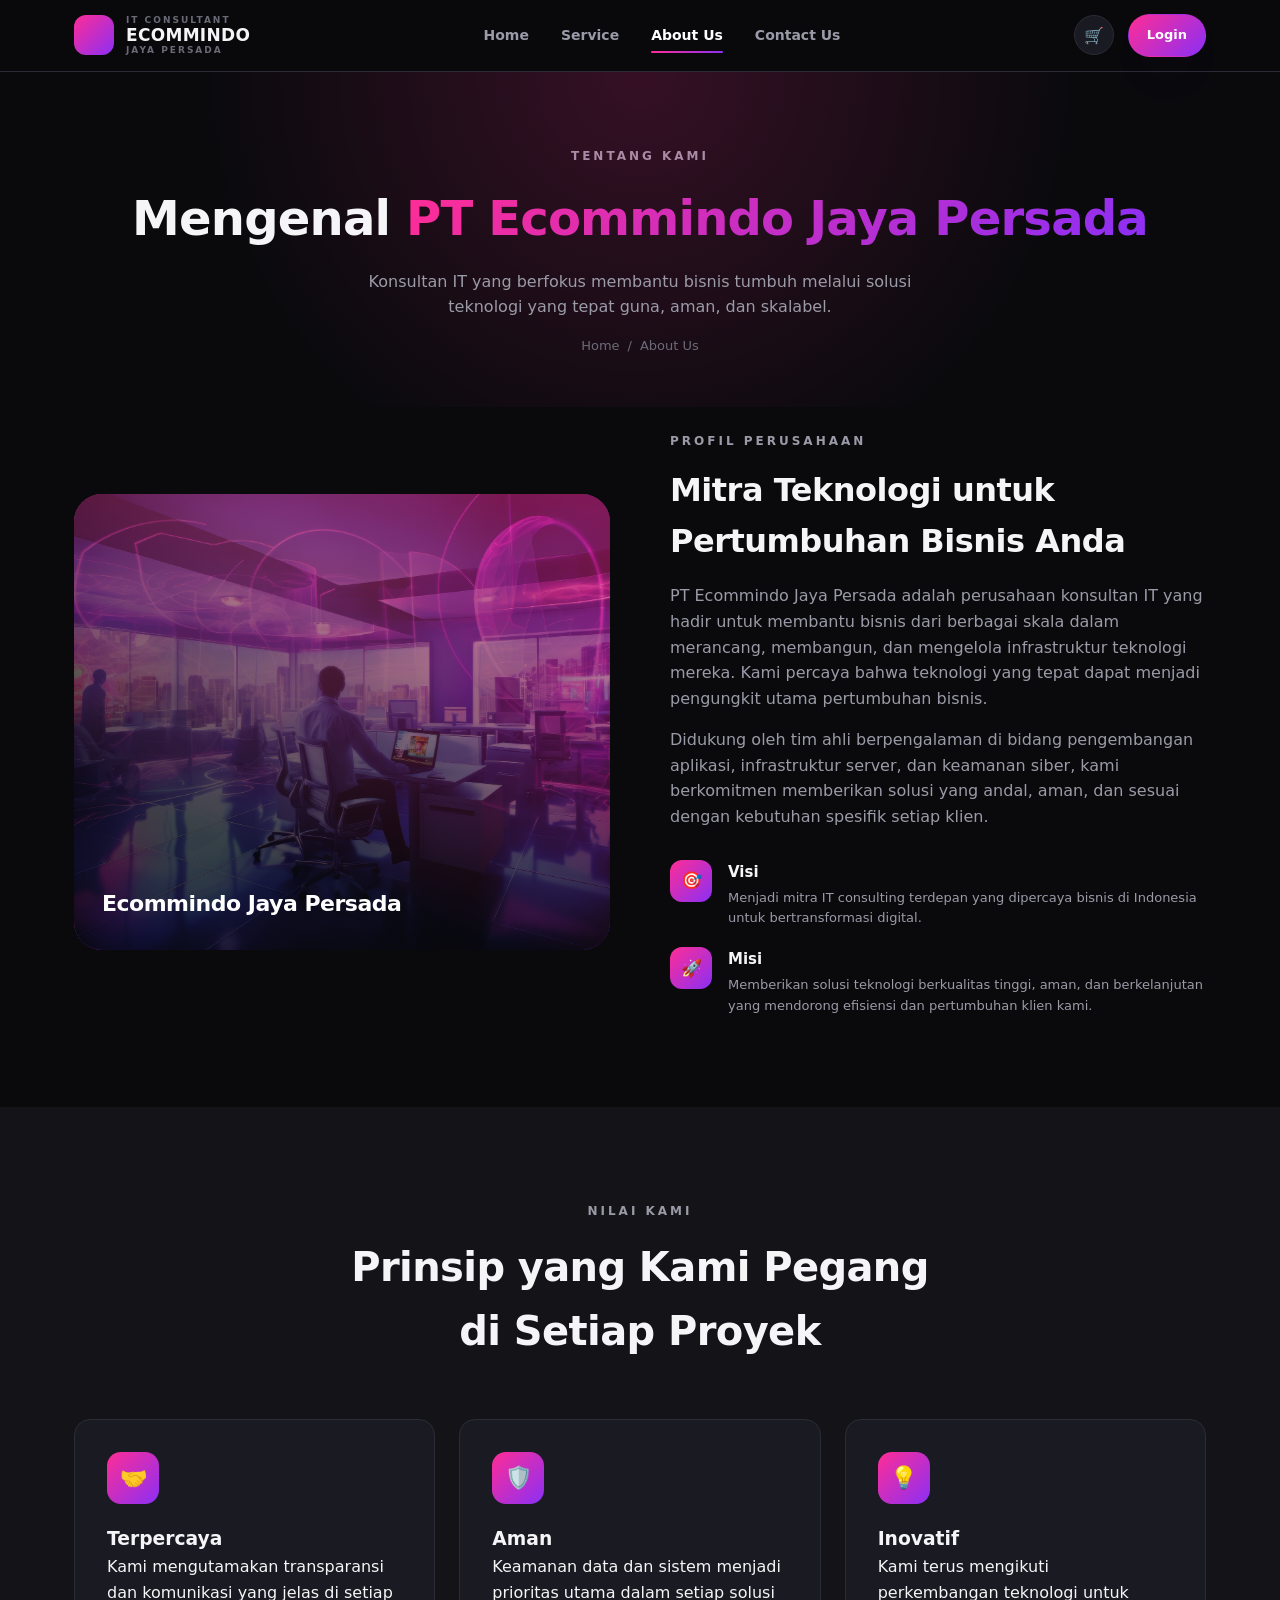
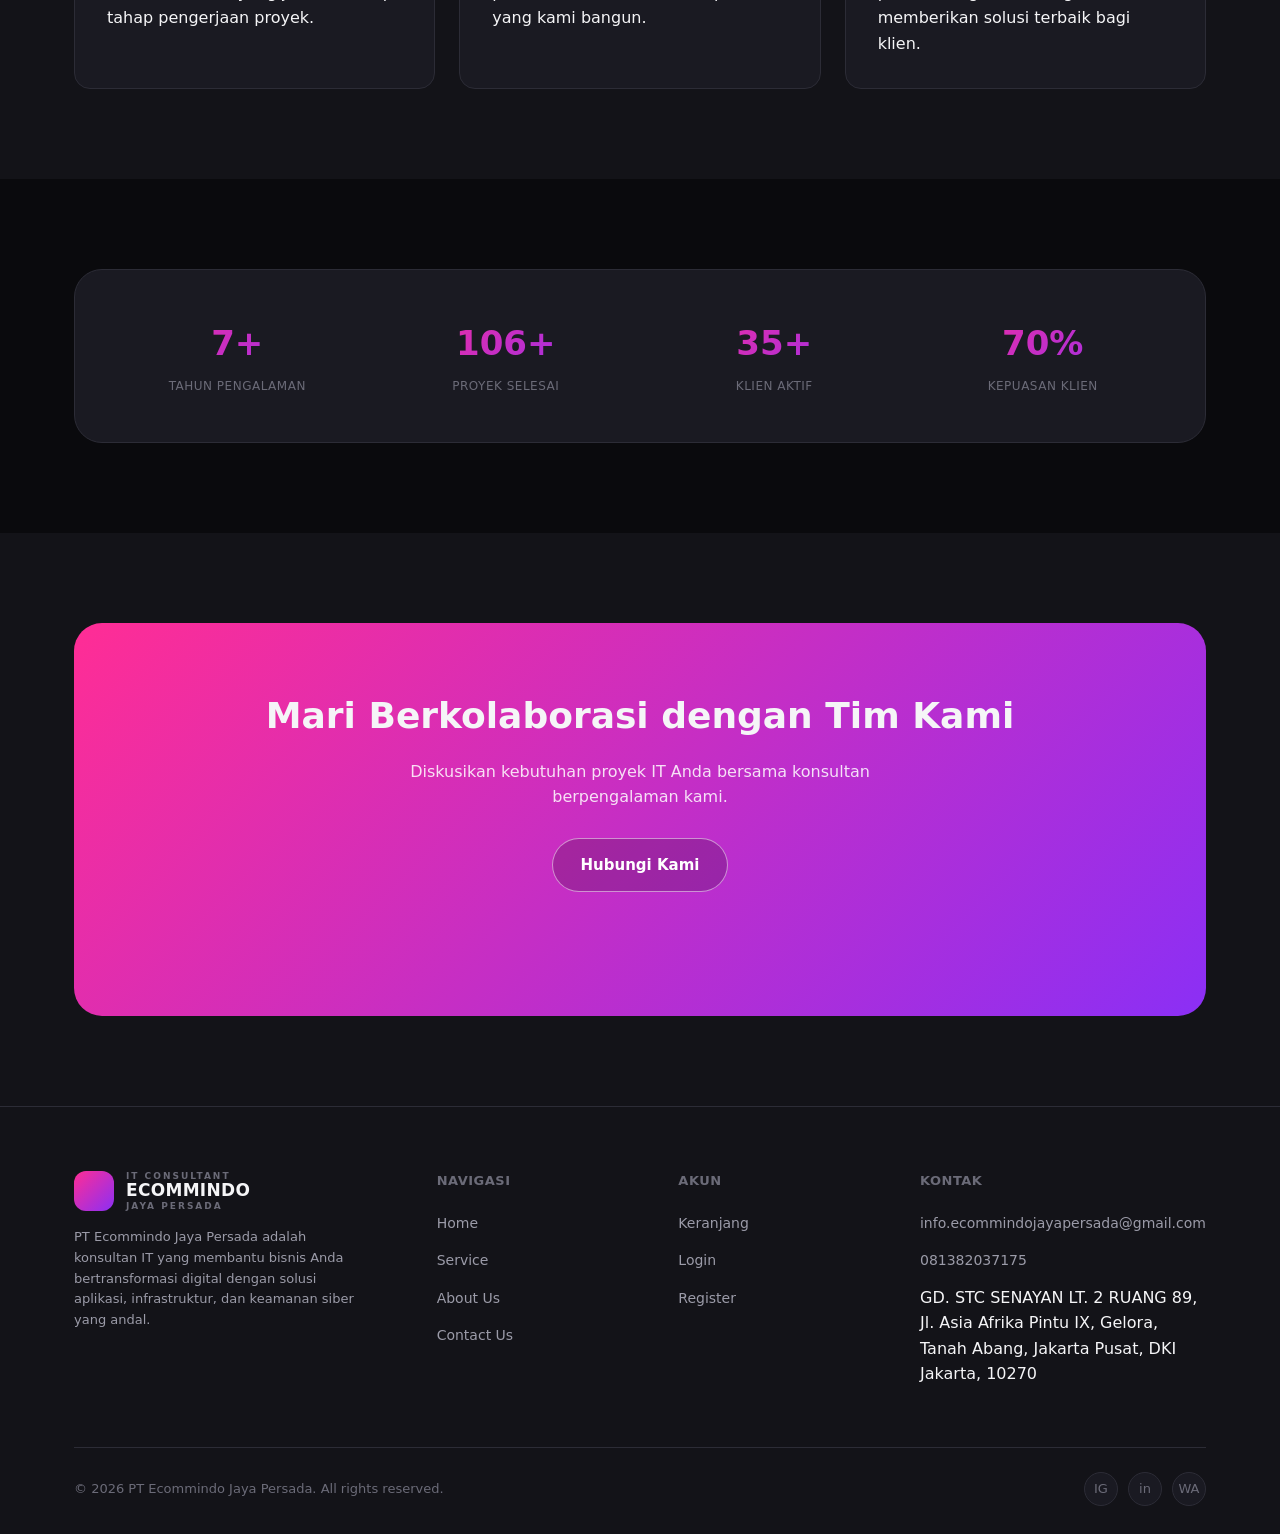
<file: about.html>
<!DOCTYPE html>
<html lang="id">

<head>
  <meta charset="UTF-8" />
  <meta name="viewport" content="width=device-width, initial-scale=1.0" />
  <title>Tentang Kami | Ecommindo Jaya Persada</title>
  <link rel="stylesheet" href="css/style.css" />
</head>

<body data-page="about">

  <header class="navbar">
    <div class="container">
      <a href="index.html" class="brand">
        <div class="brand-mark"></div>
        <div class="brand-text">
          <span class="brand-eyebrow">IT Consultant</span>
          <span class="brand-name">ECOMMINDO</span>
          <span class="brand-sub">Jaya Persada</span>
        </div>
      </a>
      <nav class="nav-links">
        <a href="index.html" data-page="home">Home</a>
        <a href="service.html" data-page="service">Service</a>
        <a href="about.html" data-page="about">About Us</a>
        <a href="contact.html" data-page="contact">Contact Us</a>
      </nav>
      <div class="nav-actions">
        <a href="cart.html" class="icon-btn" aria-label="Cart">
          🛒
          <span class="cart-badge" data-cart-count>0</span>
        </a>
        <span data-auth-slot></span>
        <button class="nav-toggle" aria-label="Menu">☰</button>
      </div>
    </div>
  </header>

  <main>
    <section class="page-header">
      <div class="container">
        <span class="eyebrow">Tentang Kami</span>
        <h1>Mengenal <span class="gradient-text">PT Ecommindo Jaya Persada</span></h1>
        <p>Konsultan IT yang berfokus membantu bisnis tumbuh melalui solusi teknologi yang tepat guna, aman, dan
          skalabel.</p>
        <div class="breadcrumb"><a href="index.html">Home</a><span>/</span><span>About Us</span></div>
      </div>
    </section>

    <section style="padding-top:20px;">
      <div class="container">
        <div class="about-grid">
          <div class="about-visual reveal">
            <img src="images/about-office.jpg" alt="Tim PT Ecommindo Jaya Persada" class="about-visual-img" />
            <span class="mark">Ecommindo Jaya Persada</span>
          </div>
          <div class="reveal">
            <span class="eyebrow">Profil Perusahaan</span>
            <h2 style="font-size:32px;font-weight:800;letter-spacing:-0.5px;margin-bottom:16px;">Mitra Teknologi untuk
              Pertumbuhan Bisnis Anda</h2>
            <p style="color:var(--text-muted);margin-bottom:16px;">PT Ecommindo Jaya Persada adalah perusahaan konsultan
              IT yang hadir untuk membantu bisnis dari berbagai skala dalam merancang, membangun, dan mengelola
              infrastruktur teknologi mereka. Kami percaya bahwa teknologi yang tepat dapat menjadi pengungkit utama
              pertumbuhan bisnis.</p>
            <p style="color:var(--text-muted);">Didukung oleh tim ahli berpengalaman di bidang pengembangan aplikasi,
              infrastruktur server, dan keamanan siber, kami berkomitmen memberikan solusi yang andal, aman, dan sesuai
              dengan kebutuhan spesifik setiap klien.</p>

            <div class="value-list">
              <div class="value-item">
                <div class="icon-badge">🎯</div>
                <div>
                  <h4>Visi</h4>
                  <p>Menjadi mitra IT consulting terdepan yang dipercaya bisnis di Indonesia untuk bertransformasi
                    digital.</p>
                </div>
              </div>
              <div class="value-item">
                <div class="icon-badge">🚀</div>
                <div>
                  <h4>Misi</h4>
                  <p>Memberikan solusi teknologi berkualitas tinggi, aman, dan berkelanjutan yang mendorong efisiensi
                    dan pertumbuhan klien kami.</p>
                </div>
              </div>
            </div>
          </div>
        </div>
      </div>
    </section>

    <section class="section-alt">
      <div class="container">
        <div class="section-head reveal">
          <span class="eyebrow">Nilai Kami</span>
          <h2>Prinsip yang Kami Pegang di Setiap Proyek</h2>
        </div>
        <div class="grid grid-3">
          <div class="card reveal">
            <div class="icon-badge">🤝</div>
            <h3>Terpercaya</h3>
            <p>Kami mengutamakan transparansi dan komunikasi yang jelas di setiap tahap pengerjaan proyek.</p>
          </div>
          <div class="card reveal">
            <div class="icon-badge">🛡️</div>
            <h3>Aman</h3>
            <p>Keamanan data dan sistem menjadi prioritas utama dalam setiap solusi yang kami bangun.</p>
          </div>
          <div class="card reveal">
            <div class="icon-badge">💡</div>
            <h3>Inovatif</h3>
            <p>Kami terus mengikuti perkembangan teknologi untuk memberikan solusi terbaik bagi klien.</p>
          </div>
        </div>
      </div>
    </section>

    <section>
      <div class="container">
        <div class="stats-band reveal">
          <div>
            <div class="stat-num gradient-text" data-count-to="10" data-suffix="+">10+</div>
            <div class="stat-label">TAHUN PENGALAMAN</div>
          </div>
          <div>
            <div class="stat-num gradient-text" data-count-to="150" data-suffix="+">150+</div>
            <div class="stat-label">PROYEK SELESAI</div>
          </div>
          <div>
            <div class="stat-num gradient-text" data-count-to="50" data-suffix="+">50+</div>
            <div class="stat-label">KLIEN AKTIF</div>
          </div>
          <div>
            <div class="stat-num gradient-text" data-count-to="98" data-suffix="%">98%</div>
            <div class="stat-label">KEPUASAN KLIEN</div>
          </div>
        </div>
      </div>
    </section>

    <section class="section-alt">
      <div class="container">
        <div class="cta-banner reveal">
          <h2>Mari Berkolaborasi dengan Tim Kami</h2>
          <p>Diskusikan kebutuhan proyek IT Anda bersama konsultan berpengalaman kami.</p>
          <div class="hero-actions" style="justify-content:center;">
            <a href="contact.html" class="btn btn-outline">Hubungi Kami</a>
          </div>
        </div>
      </div>
    </section>
  </main>

  <footer>
    <div class="container">
      <div class="footer-grid">
        <div class="footer-about">
          <a href="index.html" class="brand">
            <div class="brand-mark"></div>
            <div class="brand-text">
              <span class="brand-eyebrow">IT Consultant</span>
              <span class="brand-name">ECOMMINDO</span>
              <span class="brand-sub">Jaya Persada</span>
            </div>
          </a>
          <p>PT Ecommindo Jaya Persada adalah konsultan IT yang membantu bisnis Anda bertransformasi digital dengan
            solusi aplikasi, infrastruktur, dan keamanan siber yang andal.</p>
        </div>
        <div class="footer-col">
          <h5>Navigasi</h5>
          <ul>
            <li><a href="index.html">Home</a></li>
            <li><a href="service.html">Service</a></li>
            <li><a href="about.html">About Us</a></li>
            <li><a href="contact.html">Contact Us</a></li>
          </ul>
        </div>
        <div class="footer-col">
          <h5>Akun</h5>
          <ul>
            <li><a href="cart.html">Keranjang</a></li>
            <li><a href="login.html">Login</a></li>
            <li><a href="login.html">Register</a></li>
          </ul>
        </div>
        <div class="footer-col">
          <h5>Kontak</h5>
          <ul>
            <li><a href="mailto:info.ecommindojayapersada@gmail.com">info.ecommindojayapersada@gmail.com</a></li>
            <li><a href="tel:+6281382037175">081382037175</a></li>
            <li>GD. STC SENAYAN LT. 2 RUANG 89, Jl. Asia Afrika Pintu IX, Gelora, Tanah Abang, Jakarta Pusat, DKI
              Jakarta, 10270</li>
          </ul>
        </div>
      </div>
      <div class="footer-bottom">
        <span>© 2026 PT Ecommindo Jaya Persada. All rights reserved.</span>
        <div class="social-row">
          <a href="#" aria-label="Instagram">IG</a>
          <a href="#" aria-label="LinkedIn">in</a>
          <a href="#" aria-label="WhatsApp">WA</a>
        </div>
      </div>
    </div>
  </footer>

  <script src="js/data.js"></script>
  <script src="js/app.js"></script>
</body>

</html>
</file>
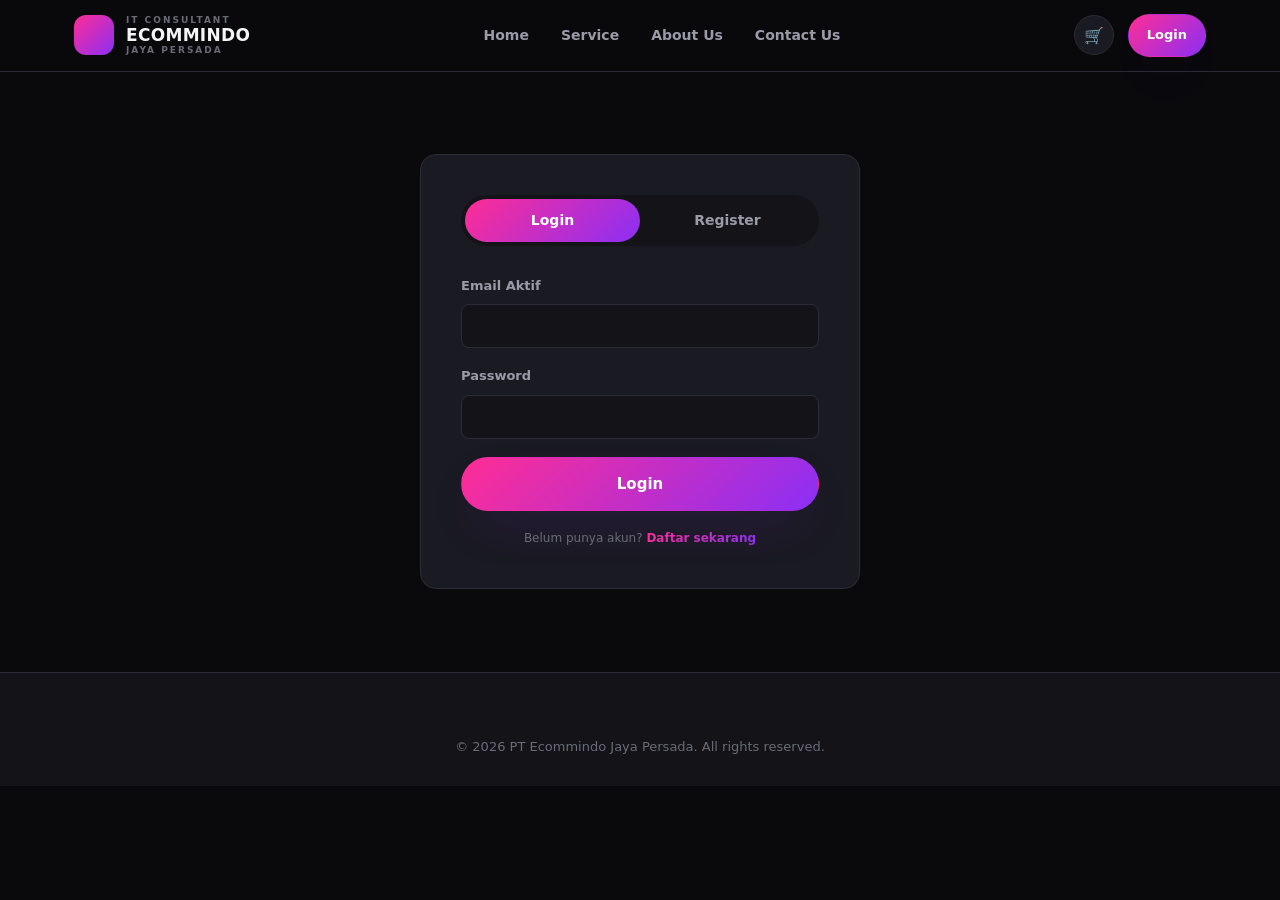
<file: cart.html>
<!DOCTYPE html>
<html lang="id">
<head>
<meta charset="UTF-8" />
<meta name="viewport" content="width=device-width, initial-scale=1.0" />
<title>Keranjang Saya | Ecommindo Jaya Persada</title>
<link rel="stylesheet" href="css/style.css" />
</head>
<body data-page="cart">

<header class="navbar">
  <div class="container">
    <a href="index.html" class="brand">
      <div class="brand-mark"></div>
      <div class="brand-text">
        <span class="brand-eyebrow">IT Consultant</span>
        <span class="brand-name">ECOMMINDO</span>
        <span class="brand-sub">Jaya Persada</span>
      </div>
    </a>
    <nav class="nav-links">
      <a href="index.html" data-page="home">Home</a>
      <a href="service.html" data-page="service">Service</a>
      <a href="about.html" data-page="about">About Us</a>
      <a href="contact.html" data-page="contact">Contact Us</a>
    </nav>
    <div class="nav-actions">
      <a href="cart.html" class="icon-btn" aria-label="Cart">
        🛒
        <span class="cart-badge" data-cart-count>0</span>
      </a>
      <span data-auth-slot></span>
      <button class="nav-toggle" aria-label="Menu">☰</button>
    </div>
  </div>
</header>

<main>
  <section class="page-header">
    <div class="container">
      <span class="eyebrow">Keranjang</span>
      <h1>Keranjang <span class="gradient-text">Layanan</span> Saya</h1>
      <div class="breadcrumb"><a href="index.html">Home</a><span>/</span><span>Cart</span></div>
    </div>
  </section>

  <section style="padding-top:10px;">
    <div class="container" id="cartContainer"></div>
  </section>
</main>

<footer>
  <div class="container">
    <div class="footer-bottom" style="border-top:none;padding-top:0;justify-content:center;">
      <span>© 2026 PT Ecommindo Jaya Persada. All rights reserved.</span>
    </div>
  </div>
</footer>

<script src="js/data.js"></script>
<script src="js/app.js"></script>
<script>
  requireLogin("cart.html");

  const container = document.getElementById("cartContainer");

  async function render() {
    let cart;
    try {
      cart = await getCartSummary();
    } catch (e) {
      container.innerHTML = `<p style="color:var(--text-muted);">Gagal memuat keranjang. Pastikan server backend berjalan.</p>`;
      return;
    }

    const items = cart.items;

    if (items.length === 0) {
      container.innerHTML = `
        <div class="empty-state">
          <div class="icon-badge">🛒</div>
          <h3>Keranjang Anda masih kosong</h3>
          <p>Jelajahi layanan kami dan pilih yang sesuai dengan kebutuhan bisnis Anda.</p>
          <div style="margin-top:24px;">
            <a href="service.html" class="btn btn-primary">Lihat Layanan</a>
          </div>
        </div>`;
      return;
    }

    container.innerHTML = `
      <div class="cart-layout">
        <div>
          ${items
            .map(
              (s) => `
            <div class="cart-item reveal">
              <div class="icon-badge">${s.icon}</div>
              <div class="cart-item-info">
                <h4>${s.name}</h4>
                <span>${s.short_desc}</span>
              </div>
              <div class="cart-item-price">${formatRupiah(s.price)}</div>
              <button class="cart-remove" data-remove="${s.id}" aria-label="Hapus">✕</button>
            </div>`
            )
            .join("")}
        </div>
        <div class="summary-card reveal">
          <h3>Ringkasan Pesanan</h3>
          ${items
            .map(
              (s) => `<div class="summary-row"><span>${s.name}</span><span>${formatRupiah(s.price)}</span></div>`
            )
            .join("")}
          <div class="summary-total"><span>Total</span><span class="gradient-text">${formatRupiah(cart.total)}</span></div>
          <a href="checkout.html" class="btn btn-primary btn-block">Lanjut ke Checkout</a>
        </div>
      </div>`;
    initReveal();

    container.querySelectorAll("[data-remove]").forEach((btn) => {
      btn.addEventListener("click", async () => {
        btn.disabled = true;
        try {
          await removeFromCart(btn.getAttribute("data-remove"));
          await initNavbar();
          await render();
          showToast("Layanan dihapus dari keranjang.");
        } catch (err) {
          showToast(err.message);
        }
      });
    });
  }

  render();
</script>
</body>
</html>
</file>
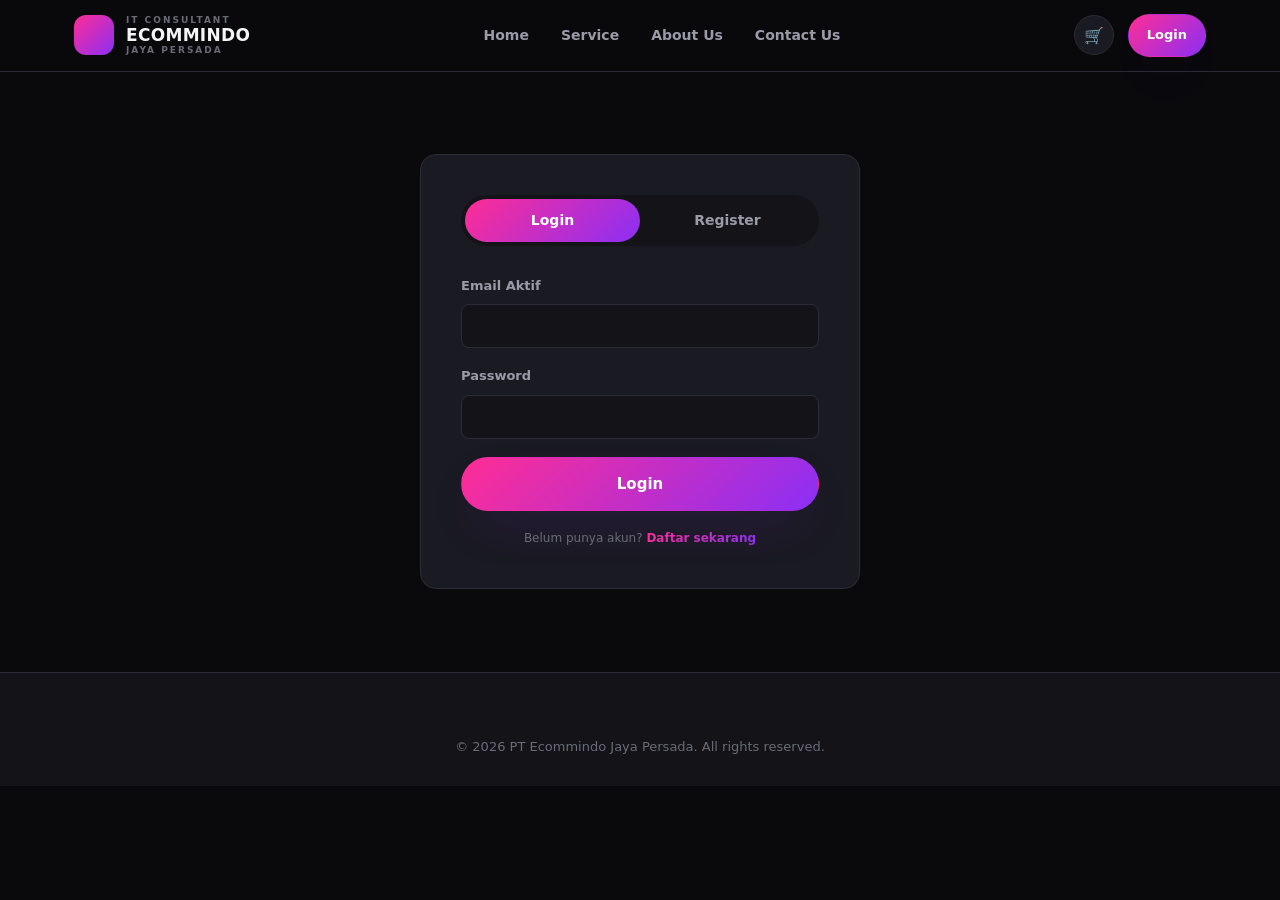
<file: checkout.html>
<!DOCTYPE html>
<html lang="id">
<head>
<meta charset="UTF-8" />
<meta name="viewport" content="width=device-width, initial-scale=1.0" />
<title>Checkout | Ecommindo Jaya Persada</title>
<link rel="stylesheet" href="css/style.css" />
</head>
<body data-page="cart">

<header class="navbar">
  <div class="container">
    <a href="index.html" class="brand">
      <div class="brand-mark"></div>
      <div class="brand-text">
        <span class="brand-eyebrow">IT Consultant</span>
        <span class="brand-name">ECOMMINDO</span>
        <span class="brand-sub">Jaya Persada</span>
      </div>
    </a>
    <nav class="nav-links">
      <a href="index.html" data-page="home">Home</a>
      <a href="service.html" data-page="service">Service</a>
      <a href="about.html" data-page="about">About Us</a>
      <a href="contact.html" data-page="contact">Contact Us</a>
    </nav>
    <div class="nav-actions">
      <a href="cart.html" class="icon-btn" aria-label="Cart">
        🛒
        <span class="cart-badge" data-cart-count>0</span>
      </a>
      <span data-auth-slot></span>
      <button class="nav-toggle" aria-label="Menu">☰</button>
    </div>
  </div>
</header>

<main>
  <section class="page-header">
    <div class="container">
      <span class="eyebrow">Checkout</span>
      <h1>Selesaikan <span class="gradient-text">Pemesanan</span> Anda</h1>
      <div class="breadcrumb"><a href="index.html">Home</a><span>/</span><a href="cart.html">Cart</a><span>/</span><span>Checkout</span></div>
    </div>
  </section>

  <section style="padding-top:10px;">
    <div class="container" id="checkoutContainer"></div>
  </section>
</main>

<footer>
  <div class="container">
    <div class="footer-bottom" style="border-top:none;padding-top:0;justify-content:center;">
      <span>© 2026 PT Ecommindo Jaya Persada. All rights reserved.</span>
    </div>
  </div>
</footer>

<script src="js/data.js"></script>
<script src="js/app.js"></script>
<script>
  requireLogin("checkout.html");

  const container = document.getElementById("checkoutContainer");
  const user = getCurrentUser();

  async function renderForm() {
    let cart;
    try {
      cart = await getCartSummary();
    } catch (e) {
      container.innerHTML = `<p style="color:var(--text-muted);">Gagal memuat keranjang. Pastikan server backend berjalan.</p>`;
      return;
    }

    const items = cart.items;

    if (items.length === 0) {
      container.innerHTML = `
        <div class="empty-state">
          <div class="icon-badge">🧾</div>
          <h3>Tidak ada layanan untuk di-checkout</h3>
          <p>Silakan pilih layanan terlebih dahulu sebelum melanjutkan ke checkout.</p>
          <div style="margin-top:24px;">
            <a href="service.html" class="btn btn-primary">Lihat Layanan</a>
          </div>
        </div>`;
      return;
    }

    container.innerHTML = `
      <div class="checkout-layout">
        <div>
          <div class="card reveal" style="margin-bottom:24px;">
            <h3 style="font-size:17px;font-weight:700;margin-bottom:18px;">Data Pemesan</h3>
            <div class="summary-row"><span>Nama Lengkap</span><span>${user.full_name}</span></div>
            <div class="summary-row"><span>Nomor HP</span><span>${user.phone}</span></div>
            <div class="summary-row"><span>Email</span><span>${user.email}</span></div>
          </div>

          <div class="card reveal">
            <h3 style="font-size:17px;font-weight:700;margin-bottom:18px;">Metode Pembayaran</h3>
            <p style="color:var(--text-muted);font-size:14px;margin-bottom:18px;">Pembayaran saat ini dilakukan melalui transfer bank manual ke salah satu rekening berikut. Sistem payment gateway otomatis akan segera hadir.</p>

            <div class="bank-card">
              <div>
                <div class="bank-name">Bank BCA a.n. PT Ecommindo Jaya Persada</div>
                <div class="bank-num">1234 5678 90</div>
              </div>
              <button class="copy-btn" data-copy="1234567890" type="button">Salin</button>
            </div>
            <div class="bank-card">
              <div>
                <div class="bank-name">Bank Mandiri a.n. PT Ecommindo Jaya Persada</div>
                <div class="bank-num">9876 5432 10</div>
              </div>
              <button class="copy-btn" data-copy="9876543210" type="button">Salin</button>
            </div>

            <div class="notice">
              <strong>Catatan:</strong> Setelah melakukan transfer, klik tombol "Konfirmasi Pesanan" di bawah lalu kirim bukti transfer beserta Order ID Anda ke <strong>info@ecommindo.co.id</strong> atau WhatsApp (021) 1234-5678 untuk verifikasi.
            </div>
          </div>
        </div>

        <div class="summary-card reveal">
          <h3>Ringkasan Pesanan</h3>
          ${items
            .map(
              (s) => `<div class="summary-row"><span>${s.name}</span><span>${formatRupiah(s.price)}</span></div>`
            )
            .join("")}
          <div class="summary-total"><span>Total Pembayaran</span><span class="gradient-text">${formatRupiah(cart.total)}</span></div>
          <button class="btn btn-primary btn-block" id="confirmOrderBtn">Konfirmasi Pesanan</button>
        </div>
      </div>`;
    initReveal();

    container.querySelectorAll("[data-copy]").forEach((btn) => {
      btn.addEventListener("click", () => {
        navigator.clipboard?.writeText(btn.getAttribute("data-copy"));
        showToast("Nomor rekening disalin.");
      });
    });

    document.getElementById("confirmOrderBtn").addEventListener("click", async () => {
      const confirmBtn = document.getElementById("confirmOrderBtn");
      confirmBtn.disabled = true;
      try {
        const order = await checkoutOrder();
        await initNavbar();
        renderSuccess(order);
      } catch (err) {
        showToast(err.message);
        confirmBtn.disabled = false;
      }
    });
  }

  function renderSuccess(order) {
    container.innerHTML = `
      <div class="card success-box">
        <div class="success-icon">✓</div>
        <h2 style="font-size:26px;font-weight:800;margin-bottom:12px;">Pesanan Berhasil Dibuat!</h2>
        <p style="color:var(--text-muted);max-width:460px;margin:0 auto 24px;">
          Order ID Anda adalah <strong style="color:var(--text);">${order.order_code}</strong> dengan total
          <strong class="gradient-text">${formatRupiah(order.total)}</strong>.
          Silakan selesaikan transfer dan kirim bukti pembayaran ke tim kami untuk verifikasi.
        </p>
        <div class="hero-actions" style="justify-content:center;">
          <a href="index.html" class="btn btn-primary">Kembali ke Beranda</a>
          <a href="service.html" class="btn btn-outline">Pesan Layanan Lain</a>
        </div>
      </div>`;
  }

  if (user) renderForm();
</script>
</body>
</html>
</file>
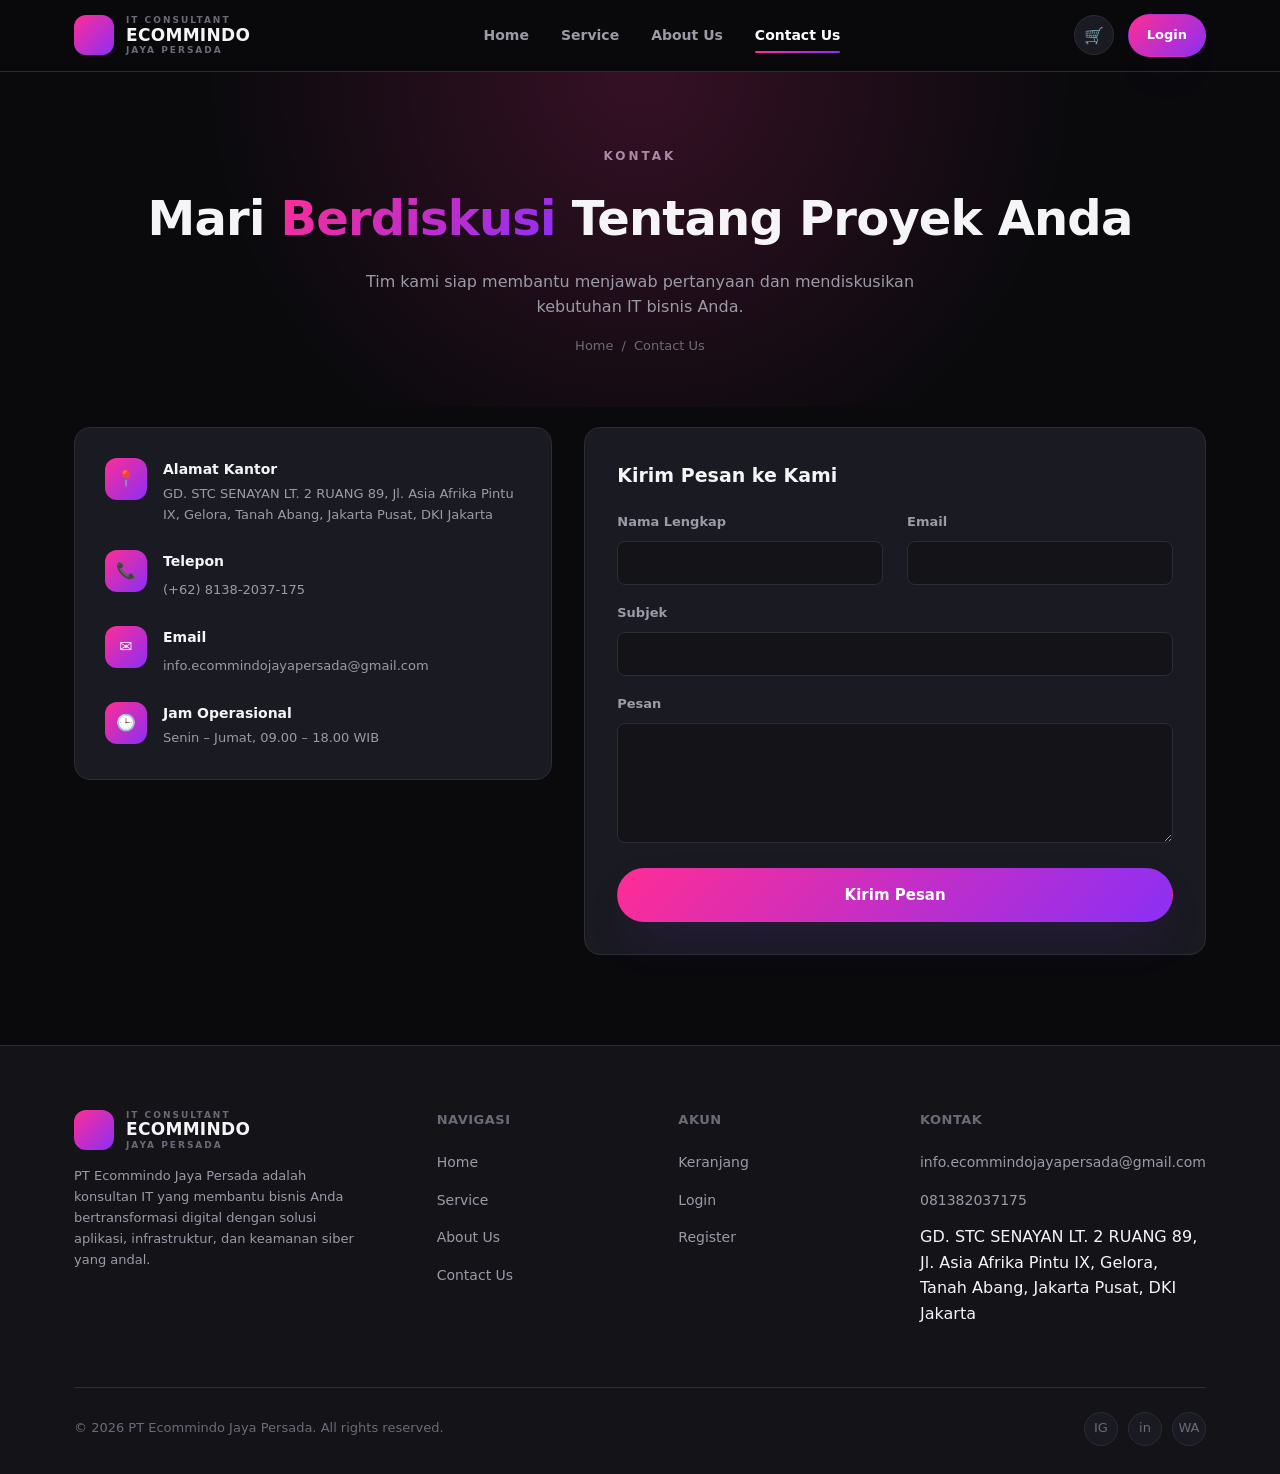
<file: contact.html>
<!DOCTYPE html>
<html lang="id">

<head>
  <meta charset="UTF-8" />
  <meta name="viewport" content="width=device-width, initial-scale=1.0" />
  <title>Hubungi Kami | Ecommindo Jaya Persada</title>
  <link rel="stylesheet" href="css/style.css" />
</head>

<body data-page="contact">

  <header class="navbar">
    <div class="container">
      <a href="index.html" class="brand">
        <div class="brand-mark"></div>
        <div class="brand-text">
          <span class="brand-eyebrow">IT Consultant</span>
          <span class="brand-name">ECOMMINDO</span>
          <span class="brand-sub">Jaya Persada</span>
        </div>
      </a>
      <nav class="nav-links">
        <a href="index.html" data-page="home">Home</a>
        <a href="service.html" data-page="service">Service</a>
        <a href="about.html" data-page="about">About Us</a>
        <a href="contact.html" data-page="contact">Contact Us</a>
      </nav>
      <div class="nav-actions">
        <a href="cart.html" class="icon-btn" aria-label="Cart">
          🛒
          <span class="cart-badge" data-cart-count>0</span>
        </a>
        <span data-auth-slot></span>
        <button class="nav-toggle" aria-label="Menu">☰</button>
      </div>
    </div>
  </header>

  <main>
    <section class="page-header">
      <div class="container">
        <span class="eyebrow">Kontak</span>
        <h1>Mari <span class="gradient-text">Berdiskusi</span> Tentang Proyek Anda</h1>
        <p>Tim kami siap membantu menjawab pertanyaan dan mendiskusikan kebutuhan IT bisnis Anda.</p>
        <div class="breadcrumb"><a href="index.html">Home</a><span>/</span><span>Contact Us</span></div>
      </div>
    </section>

    <section style="padding-top:20px;">
      <div class="container">
        <div class="contact-layout">
          <div class="contact-info-card reveal">
            <div class="contact-info-row">
              <div class="icon-badge">📍</div>
              <div>
                <h4>Alamat Kantor</h4>
                <p>GD. STC SENAYAN LT. 2 RUANG 89, Jl. Asia Afrika Pintu IX, Gelora, Tanah Abang, Jakarta Pusat, DKI
                  Jakarta</p>
              </div>
            </div>
            <div class="contact-info-row">
              <div class="icon-badge">📞</div>
              <div>
                <h4>Telepon</h4>
                <a href="tel:+6281382037175">(+62) 8138-2037-175</a>
              </div>
            </div>
            <div class="contact-info-row">
              <div class="icon-badge">✉️</div>
              <div>
                <h4>Email</h4>
                <a href="mailto:info.ecommindojayapersada@gmail.com">info.ecommindojayapersada@gmail.com</a>
              </div>
            </div>
            <div class="contact-info-row">
              <div class="icon-badge">🕒</div>
              <div>
                <h4>Jam Operasional</h4>
                <p>Senin – Jumat, 09.00 – 18.00 WIB</p>
              </div>
            </div>
          </div>

          <div class="contact-form-card reveal">
            <h3 style="font-size:19px;font-weight:700;margin-bottom:22px;">Kirim Pesan ke Kami</h3>
            <div class="form-msg" id="contactMsg"></div>
            <form id="contactForm">
              <div class="grid grid-2">
                <div class="field">
                  <label for="cName">Nama Lengkap</label>
                  <input type="text" id="cName" required />
                </div>
                <div class="field">
                  <label for="cEmail">Email</label>
                  <input type="email" id="cEmail" required />
                </div>
              </div>
              <div class="field">
                <label for="cSubject">Subjek</label>
                <input type="text" id="cSubject" required />
              </div>
              <div class="field">
                <label for="cMessage">Pesan</label>
                <textarea id="cMessage" required></textarea>
              </div>
              <button type="submit" class="btn btn-primary btn-block">Kirim Pesan</button>
            </form>
          </div>
        </div>
      </div>
    </section>
  </main>

  <footer>
    <div class="container">
      <div class="footer-grid">
        <div class="footer-about">
          <a href="index.html" class="brand">
            <div class="brand-mark"></div>
            <div class="brand-text">
              <span class="brand-eyebrow">IT Consultant</span>
              <span class="brand-name">ECOMMINDO</span>
              <span class="brand-sub">Jaya Persada</span>
            </div>
          </a>
          <p>PT Ecommindo Jaya Persada adalah konsultan IT yang membantu bisnis Anda bertransformasi digital dengan
            solusi aplikasi, infrastruktur, dan keamanan siber yang andal.</p>
        </div>
        <div class="footer-col">
          <h5>Navigasi</h5>
          <ul>
            <li><a href="index.html">Home</a></li>
            <li><a href="service.html">Service</a></li>
            <li><a href="about.html">About Us</a></li>
            <li><a href="contact.html">Contact Us</a></li>
          </ul>
        </div>
        <div class="footer-col">
          <h5>Akun</h5>
          <ul>
            <li><a href="cart.html">Keranjang</a></li>
            <li><a href="login.html">Login</a></li>
            <li><a href="login.html">Register</a></li>
          </ul>
        </div>
        <div class="footer-col">
          <h5>Kontak</h5>
          <ul>
            <li><a href="mailto:info.ecommindojayapersada@gmail.com">info.ecommindojayapersada@gmail.com</a></li>
            <li><a href="tel:+6281382037175">081382037175</a></li>
            <li>GD. STC SENAYAN LT. 2 RUANG 89, Jl. Asia Afrika Pintu IX, Gelora, Tanah Abang, Jakarta Pusat, DKI
              Jakarta</li>
          </ul>
        </div>
      </div>
      <div class="footer-bottom">
        <span>© 2026 PT Ecommindo Jaya Persada. All rights reserved.</span>
        <div class="social-row">
          <a href="#" aria-label="Instagram">IG</a>
          <a href="#" aria-label="LinkedIn">in</a>
          <a href="#" aria-label="WhatsApp">WA</a>
        </div>
      </div>
    </div>
  </footer>

  <script src="js/data.js"></script>
  <script src="js/app.js"></script>
  <script>
    const form = document.getElementById("contactForm");
    const msg = document.getElementById("contactMsg");
    form.addEventListener("submit", (e) => {
      e.preventDefault();
      // NOTE: no contact-message backend endpoint yet — this just simulates a successful submission.
      msg.textContent = "Terima kasih! Pesan Anda telah terkirim, tim kami akan segera menghubungi Anda.";
      msg.className = "form-msg success show";
      form.reset();
    });
  </script>
</body>

</html>
</file>
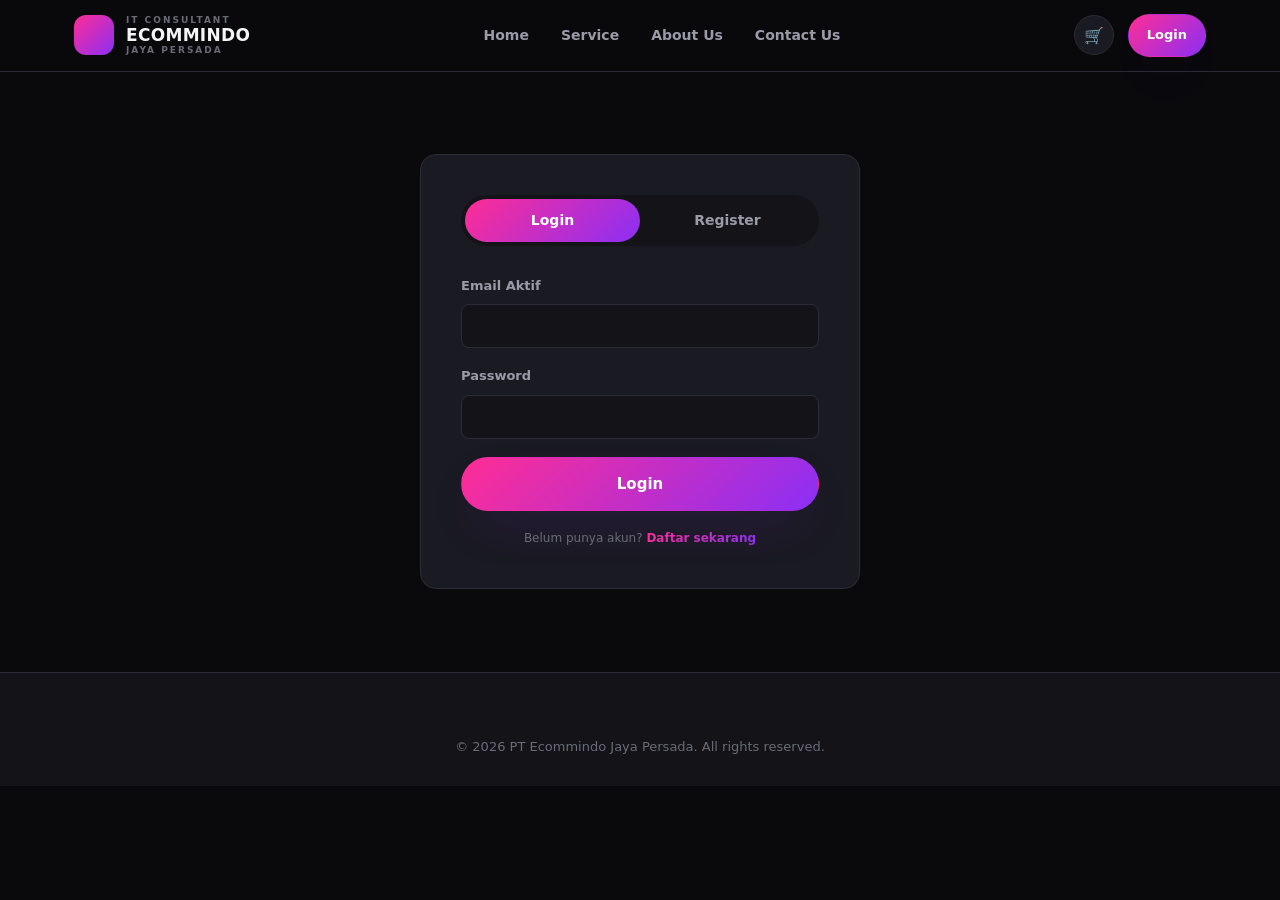
<file: login.html>
<!DOCTYPE html>
<html lang="id">
<head>
<meta charset="UTF-8" />
<meta name="viewport" content="width=device-width, initial-scale=1.0" />
<title>Login / Register | Ecommindo Jaya Persada</title>
<link rel="stylesheet" href="css/style.css" />
</head>
<body data-page="login">

<header class="navbar">
  <div class="container">
    <a href="index.html" class="brand">
      <div class="brand-mark"></div>
      <div class="brand-text">
        <span class="brand-eyebrow">IT Consultant</span>
        <span class="brand-name">ECOMMINDO</span>
        <span class="brand-sub">Jaya Persada</span>
      </div>
    </a>
    <nav class="nav-links">
      <a href="index.html" data-page="home">Home</a>
      <a href="service.html" data-page="service">Service</a>
      <a href="about.html" data-page="about">About Us</a>
      <a href="contact.html" data-page="contact">Contact Us</a>
    </nav>
    <div class="nav-actions">
      <a href="cart.html" class="icon-btn" aria-label="Cart">
        🛒
        <span class="cart-badge" data-cart-count>0</span>
      </a>
      <span data-auth-slot></span>
      <button class="nav-toggle" aria-label="Menu">☰</button>
    </div>
  </div>
</header>

<main>
  <div class="auth-shell">
    <div class="auth-card reveal">
      <div class="auth-tabs">
        <button class="auth-tab active" data-tab="login" type="button">Login</button>
        <button class="auth-tab" data-tab="register" type="button">Register</button>
      </div>

      <div class="form-msg" id="authMsg"></div>

      <!-- Login -->
      <div class="auth-panel active" data-panel="login">
        <form id="loginForm">
          <div class="field">
            <label for="loginEmail">Email Aktif</label>
            <input type="email" id="loginEmail" required />
          </div>
          <div class="field">
            <label for="loginPassword">Password</label>
            <input type="password" id="loginPassword" required />
          </div>
          <button type="submit" class="btn btn-primary btn-block">Login</button>
        </form>
        <p class="field-hint" style="text-align:center;margin-top:18px;">Belum punya akun? <a href="#" class="gradient-text" data-switch="register" style="font-weight:700;">Daftar sekarang</a></p>
      </div>

      <!-- Register -->
      <div class="auth-panel" data-panel="register">
        <form id="registerForm">
          <div class="field">
            <label for="regName">Nama Lengkap</label>
            <input type="text" id="regName" required />
          </div>
          <div class="field">
            <label for="regPhone">Nomor Handphone</label>
            <input type="tel" id="regPhone" placeholder="08xxxxxxxxxx" required />
          </div>
          <div class="field">
            <label for="regEmail">Email Aktif</label>
            <input type="email" id="regEmail" required />
          </div>
          <div class="field">
            <label for="regPassword">Password</label>
            <input type="password" id="regPassword" minlength="6" required />
          </div>
          <div class="field">
            <label for="regPassword2">Konfirmasi Password</label>
            <input type="password" id="regPassword2" minlength="6" required />
          </div>
          <button type="submit" class="btn btn-primary btn-block">Daftar</button>
        </form>
        <p class="field-hint" style="text-align:center;margin-top:18px;">Sudah punya akun? <a href="#" class="gradient-text" data-switch="login" style="font-weight:700;">Login di sini</a></p>
      </div>
    </div>
  </div>
</main>

<footer>
  <div class="container">
    <div class="footer-bottom" style="border-top:none;padding-top:0;justify-content:center;">
      <span>© 2026 PT Ecommindo Jaya Persada. All rights reserved.</span>
    </div>
  </div>
</footer>

<script src="js/data.js"></script>
<script src="js/app.js"></script>
<script>
  const tabs = document.querySelectorAll(".auth-tab");
  const panels = document.querySelectorAll(".auth-panel");
  const authMsg = document.getElementById("authMsg");

  function switchTab(name) {
    tabs.forEach((t) => t.classList.toggle("active", t.dataset.tab === name));
    panels.forEach((p) => p.classList.toggle("active", p.dataset.panel === name));
    authMsg.className = "form-msg";
  }

  tabs.forEach((t) => t.addEventListener("click", () => switchTab(t.dataset.tab)));
  document.querySelectorAll("[data-switch]").forEach((a) =>
    a.addEventListener("click", (e) => {
      e.preventDefault();
      switchTab(a.dataset.switch);
    })
  );

  const params = new URLSearchParams(window.location.search);
  const redirect = params.get("redirect") || "index.html";

  if (isLoggedIn()) {
    window.location.href = redirect;
  }

  document.getElementById("loginForm").addEventListener("submit", async (e) => {
    e.preventDefault();
    const email = document.getElementById("loginEmail").value.trim();
    const password = document.getElementById("loginPassword").value;
    try {
      await loginUser(email, password);
      authMsg.textContent = "Login berhasil! Mengalihkan...";
      authMsg.className = "form-msg success show";
      await initNavbar();
      setTimeout(() => (window.location.href = redirect), 500);
    } catch (err) {
      authMsg.textContent = err.message;
      authMsg.className = "form-msg error show";
    }
  });

  document.getElementById("registerForm").addEventListener("submit", async (e) => {
    e.preventDefault();
    const fullName = document.getElementById("regName").value.trim();
    const phone = document.getElementById("regPhone").value.trim();
    const email = document.getElementById("regEmail").value.trim();
    const password = document.getElementById("regPassword").value;
    const password2 = document.getElementById("regPassword2").value;

    if (password !== password2) {
      authMsg.textContent = "Konfirmasi password tidak cocok.";
      authMsg.className = "form-msg error show";
      return;
    }

    try {
      await registerUser({ fullName, phone, email, password });
      authMsg.textContent = "Registrasi berhasil! Mengalihkan...";
      authMsg.className = "form-msg success show";
      await initNavbar();
      setTimeout(() => (window.location.href = redirect), 500);
    } catch (err) {
      authMsg.textContent = err.message;
      authMsg.className = "form-msg error show";
    }
  });
</script>
</body>
</html>
</file>
<file: css/style.css>
:root {
  --bg: #0a0a0d;
  --bg-alt: #131318;
  --surface: #1a1a22;
  --surface-2: #212129;
  --border: #2c2c36;
  --text: #f5f5f7;
  --text-muted: #9b9ba8;
  --text-faint: #6b6b78;
  --magenta: #ff2d95;
  --purple: #8b2ff5;
  --gradient: linear-gradient(135deg, var(--magenta), var(--purple));
  --radius-sm: 8px;
  --radius: 16px;
  --radius-lg: 28px;
  --shadow: 0 20px 50px -20px rgba(139, 47, 245, 0.35);
  --max-w: 1180px;
}

* {
  box-sizing: border-box;
  margin: 0;
  padding: 0;
}

html {
  scroll-behavior: smooth;
}

body {
  background: var(--bg);
  color: var(--text);
  font-family: "Inter", "Segoe UI", system-ui, -apple-system, sans-serif;
  line-height: 1.6;
  -webkit-font-smoothing: antialiased;
}

img {
  max-width: 100%;
  display: block;
}

a {
  color: inherit;
  text-decoration: none;
}

ul {
  list-style: none;
}

button {
  font: inherit;
  cursor: pointer;
}

.container {
  max-width: var(--max-w);
  margin: 0 auto;
  padding: 0 24px;
}

.gradient-text {
  background: var(--gradient);
  -webkit-background-clip: text;
  background-clip: text;
  color: transparent;
}

.eyebrow {
  display: inline-block;
  font-size: 12px;
  font-weight: 700;
  letter-spacing: 3px;
  text-transform: uppercase;
  color: var(--text-muted);
  margin-bottom: 14px;
}

/* ---------- Buttons ---------- */
.btn {
  display: inline-flex;
  align-items: center;
  justify-content: center;
  gap: 8px;
  padding: 14px 28px;
  border-radius: 999px;
  font-weight: 600;
  font-size: 15px;
  border: 1px solid transparent;
  transition: transform 0.15s ease, box-shadow 0.15s ease, background 0.15s ease, border-color 0.15s ease, opacity 0.15s ease;
  white-space: nowrap;
}

.btn:active {
  transform: scale(0.97);
}

.btn-primary {
  background: var(--gradient);
  color: #fff;
  box-shadow: var(--shadow);
}

.btn-primary:hover {
  box-shadow: 0 24px 60px -18px rgba(255, 45, 149, 0.55);
  transform: translateY(-2px);
}

.btn-outline {
  background: transparent;
  color: var(--text);
  border-color: var(--border);
}

.btn-outline:hover {
  border-color: var(--magenta);
  color: #fff;
}

.btn-block {
  width: 100%;
}

.btn-sm {
  padding: 10px 18px;
  font-size: 13px;
}

.btn:disabled {
  opacity: 0.5;
  cursor: not-allowed;
}

/* ---------- Navbar ---------- */
.navbar {
  position: sticky;
  top: 0;
  z-index: 100;
  background: rgba(10, 10, 13, 0.85);
  backdrop-filter: blur(14px);
  border-bottom: 1px solid var(--border);
}

.navbar .container {
  display: flex;
  align-items: center;
  justify-content: space-between;
  padding-top: 14px;
  padding-bottom: 14px;
}

.brand {
  display: flex;
  align-items: center;
  gap: 12px;
}

.brand-mark {
  width: 40px;
  height: 40px;
  border-radius: 12px;
  background: var(--gradient);
  flex-shrink: 0;
}

.brand-text {
  display: flex;
  flex-direction: column;
  line-height: 1.15;
}

.brand-eyebrow {
  font-size: 9px;
  letter-spacing: 2px;
  text-transform: uppercase;
  color: var(--text-faint);
  font-weight: 700;
}

.brand-name {
  font-size: 17px;
  font-weight: 800;
  letter-spacing: 0.3px;
}

.brand-sub {
  font-size: 9px;
  letter-spacing: 2px;
  text-transform: uppercase;
  color: var(--text-faint);
  font-weight: 700;
}

.nav-links {
  display: flex;
  align-items: center;
  gap: 32px;
}

.nav-links a {
  font-size: 14px;
  font-weight: 600;
  color: var(--text-muted);
  transition: color 0.15s ease;
}

.nav-links a {
  position: relative;
}

.nav-links a::after {
  content: "";
  position: absolute;
  left: 0;
  right: 100%;
  bottom: -6px;
  height: 2px;
  border-radius: 2px;
  background: var(--gradient);
  transition: right 0.3s cubic-bezier(0.16, 1, 0.3, 1);
}

.nav-links a:hover,
.nav-links a.active {
  color: #fff;
}

.nav-links a:hover::after,
.nav-links a.active::after {
  right: 0;
}

.brand-mark {
  transition: transform 0.4s cubic-bezier(0.34, 1.56, 0.64, 1);
}

.brand:hover .brand-mark {
  transform: rotate(-8deg) scale(1.06);
}

.nav-actions {
  display: flex;
  align-items: center;
  gap: 14px;
}

.icon-btn {
  position: relative;
  width: 40px;
  height: 40px;
  border-radius: 50%;
  display: flex;
  align-items: center;
  justify-content: center;
  background: var(--surface);
  border: 1px solid var(--border);
  color: var(--text);
}

.icon-btn:hover {
  border-color: var(--magenta);
}

.cart-badge {
  position: absolute;
  top: -4px;
  right: -4px;
  background: var(--gradient);
  color: #fff;
  font-size: 10px;
  font-weight: 700;
  min-width: 18px;
  height: 18px;
  border-radius: 999px;
  display: flex;
  align-items: center;
  justify-content: center;
  padding: 0 4px;
}

.user-chip {
  display: flex;
  align-items: center;
  gap: 8px;
  font-size: 13px;
  font-weight: 600;
  color: var(--text-muted);
}

.nav-toggle {
  display: none;
  width: 40px;
  height: 40px;
  border-radius: 10px;
  border: 1px solid var(--border);
  background: var(--surface);
  color: var(--text);
  align-items: center;
  justify-content: center;
}

/* ---------- Hero ---------- */
.hero {
  position: relative;
  overflow: hidden;
  padding: 110px 0 90px;
}

.hero::before {
  content: "";
  position: absolute;
  top: -180px;
  right: -160px;
  width: 560px;
  height: 560px;
  background: radial-gradient(circle, rgba(255, 45, 149, 0.28), transparent 70%);
  filter: blur(10px);
  pointer-events: none;
}

.hero::after {
  content: "";
  position: absolute;
  bottom: -220px;
  left: -180px;
  width: 520px;
  height: 520px;
  background: radial-gradient(circle, rgba(139, 47, 245, 0.24), transparent 70%);
  pointer-events: none;
}

.hero::before,
.hero::after {
  animation: heroGlow 9s ease-in-out infinite;
}

.hero::after {
  animation-delay: -4.5s;
}

@keyframes heroGlow {

  0%,
  100% {
    opacity: 1;
    transform: scale(1);
  }

  50% {
    opacity: 0.65;
    transform: scale(1.08);
  }
}

.hero-inner {
  position: relative;
  z-index: 1;
  max-width: 500px;
}

.hero-inner>* {
  opacity: 0;
  animation: heroIn 0.8s cubic-bezier(0.16, 1, 0.3, 1) forwards;
}

.hero-inner>*:nth-child(1) {
  animation-delay: 0.05s;
}

.hero-inner>*:nth-child(2) {
  animation-delay: 0.16s;
}

.hero-inner>*:nth-child(3) {
  animation-delay: 0.27s;
}

.hero-inner>*:nth-child(4) {
  animation-delay: 0.38s;
}

.trust-row {
  animation: heroIn 0.8s cubic-bezier(0.16, 1, 0.3, 1) forwards;
  animation-delay: 0.48s;
  opacity: 0;
}

@keyframes heroIn {
  from {
    opacity: 0;
    transform: translateY(18px);
  }

  to {
    opacity: 1;
    transform: translateY(0);
  }
}

.hero-visual-wrap {
  position: absolute;
  top: 200px;
  right: 30px;
  z-index: 1;
  width: 550px;
  max-width: 38vw;
  opacity: 0;
  animation: heroIn 0.9s cubic-bezier(0.16, 1, 0.3, 1) forwards;
  animation-delay: 0.32s;
}

.hero-visual {
  display: block;
  width: 100%;
  aspect-ratio: 4 / 3;
  object-fit: cover;
  border-radius: var(--radius-lg);
  border: 1px solid var(--border);
  box-shadow: 0 30px 70px -20px rgba(0, 0, 0, 0.6);
  animation: floatY 6s ease-in-out infinite;
  animation-delay: 1.1s;
}

@keyframes floatY {

  0%,
  100% {
    transform: translateY(0);
  }

  50% {
    transform: translateY(-14px);
  }
}

@media (max-width: 1100px) {
  .hero-visual-wrap {
    display: none;
  }
}

.hero h1 {
  font-size: clamp(34px, 5.4vw, 62px);
  font-weight: 800;
  letter-spacing: -1.2px;
  line-height: 1.08;
  margin-bottom: 22px;
}

.hero p.lead {
  font-size: 18px;
  color: var(--text-muted);
  max-width: 560px;
  margin-bottom: 34px;
}

.hero-actions {
  display: flex;
  gap: 16px;
  flex-wrap: wrap;
  margin-bottom: 60px;
}

.trust-row {
  display: flex;
  gap: 40px;
  flex-wrap: wrap;
  align-items: center;
  padding-top: 30px;
  border-top: 1px solid var(--border);
}

.trust-stat {
  display: flex;
  flex-direction: column;
}

.trust-stat strong {
  font-size: 26px;
  font-weight: 800;
}

.trust-stat span {
  font-size: 12px;
  color: var(--text-faint);
  letter-spacing: 0.5px;
}

/* ---------- Section shells ---------- */
section {
  padding: 90px 0;
}

.section-head {
  max-width: 620px;
  margin: 0 auto 56px;
  text-align: center;
}

.section-head h2 {
  font-size: clamp(26px, 3.6vw, 40px);
  font-weight: 800;
  letter-spacing: -0.6px;
  margin-bottom: 14px;
}

.section-head p {
  color: var(--text-muted);
  font-size: 16px;
}

.section-alt {
  background: var(--bg-alt);
}

/* ---------- Page header (inner pages) ---------- */
.page-header {
  padding: 70px 0 50px;
  text-align: center;
  position: relative;
  overflow: hidden;
}

.page-header::before {
  content: "";
  position: absolute;
  inset: 0;
  background: radial-gradient(circle at 50% 0%, rgba(255, 45, 149, 0.18), transparent 60%);
  pointer-events: none;
}

.page-header h1 {
  position: relative;
  font-size: clamp(30px, 4.6vw, 48px);
  font-weight: 800;
  letter-spacing: -0.8px;
  margin-bottom: 12px;
}

.page-header p {
  position: relative;
  color: var(--text-muted);
  max-width: 560px;
  margin: 0 auto;
}

.breadcrumb {
  position: relative;
  display: flex;
  justify-content: center;
  gap: 8px;
  font-size: 13px;
  color: var(--text-faint);
  margin-top: 16px;
}

.breadcrumb a:hover {
  color: var(--magenta);
}

/* ---------- Cards / Grid ---------- */
.grid {
  display: grid;
  gap: 24px;
}

.grid-3 {
  grid-template-columns: repeat(3, 1fr);
}

.grid-2 {
  grid-template-columns: repeat(2, 1fr);
}

.card {
  background: var(--surface);
  border: 1px solid var(--border);
  border-radius: var(--radius);
  padding: 32px;
  transition: transform 0.2s ease, border-color 0.2s ease, box-shadow 0.2s ease;
}

.card:hover {
  transform: translateY(-4px);
  border-color: rgba(255, 45, 149, 0.4);
  box-shadow: var(--shadow);
}

.icon-badge {
  width: 52px;
  height: 52px;
  border-radius: 14px;
  background: var(--gradient);
  display: flex;
  align-items: center;
  justify-content: center;
  margin-bottom: 20px;
  font-size: 22px;
  transition: transform 0.35s cubic-bezier(0.34, 1.56, 0.64, 1);
}

.card:hover .icon-badge {
  transform: scale(1.1) rotate(-4deg);
}

/* Service card */
.service-card {
  display: flex;
  flex-direction: column;
}

.service-photo {
  margin: -32px -32px 20px;
  aspect-ratio: 16 / 10;
  overflow: hidden;
  border-radius: var(--radius) var(--radius) 0 0;
}

.service-photo img {
  width: 100%;
  height: 100%;
  object-fit: cover;
  transition: transform 0.5s cubic-bezier(0.16, 1, 0.3, 1);
}

.card:hover .service-photo img {
  transform: scale(1.06);
}

.service-card h3 {
  font-size: 19px;
  font-weight: 700;
  margin-bottom: 10px;
}

.service-card p {
  color: var(--text-muted);
  font-size: 14px;
  flex: 1;
  margin-bottom: 22px;
}

.service-price {
  font-size: 24px;
  font-weight: 800;
  margin-bottom: 18px;
}

.service-price small {
  display: block;
  font-size: 11px;
  font-weight: 600;
  color: var(--text-faint);
  letter-spacing: 1px;
  text-transform: uppercase;
  margin-bottom: 4px;
}

.service-foot {
  display: flex;
  align-items: center;
  gap: 12px;
}

/* Stats band */
.stats-band {
  background: var(--surface);
  border: 1px solid var(--border);
  border-radius: var(--radius-lg);
  padding: 46px 40px;
  display: grid;
  grid-template-columns: repeat(4, 1fr);
  gap: 24px;
  text-align: center;
}

.stat-num {
  font-size: 34px;
  font-weight: 800;
}

.stat-label {
  font-size: 12px;
  color: var(--text-faint);
  letter-spacing: 0.5px;
  margin-top: 6px;
}

/* CTA banner */
.cta-banner {
  background: var(--gradient);
  border-radius: var(--radius-lg);
  padding: 64px 48px;
  text-align: center;
  position: relative;
  overflow: hidden;
}

.cta-banner h2 {
  font-size: clamp(24px, 3.4vw, 36px);
  font-weight: 800;
  margin-bottom: 14px;
}

.cta-banner p {
  color: rgba(255, 255, 255, 0.85);
  max-width: 480px;
  margin: 0 auto 28px;
}

.cta-banner .btn-outline {
  background: rgba(0, 0, 0, 0.18);
  border-color: rgba(255, 255, 255, 0.5);
  color: #fff;
}

.cta-banner .btn-outline:hover {
  background: rgba(0, 0, 0, 0.3);
}

/* ---------- Forms ---------- */
.auth-shell {
  min-height: calc(100vh - 300px);
  display: flex;
  align-items: center;
  justify-content: center;
  padding: 70px 20px;
}

.auth-card {
  width: 100%;
  max-width: 440px;
  background: var(--surface);
  border: 1px solid var(--border);
  border-radius: var(--radius);
  padding: 40px;
}

.auth-tabs {
  display: flex;
  background: var(--bg-alt);
  border-radius: 999px;
  padding: 4px;
  margin-bottom: 30px;
}

.auth-tab {
  flex: 1;
  text-align: center;
  padding: 10px;
  border-radius: 999px;
  font-size: 14px;
  font-weight: 700;
  color: var(--text-muted);
  border: none;
  background: transparent;
}

.auth-tab.active {
  background: var(--gradient);
  color: #fff;
}

.auth-panel {
  display: none;
}

.auth-panel.active {
  display: block;
}

.field {
  margin-bottom: 18px;
}

.field label {
  display: block;
  font-size: 13px;
  font-weight: 600;
  color: var(--text-muted);
  margin-bottom: 8px;
}

.field input,
.field textarea {
  width: 100%;
  background: var(--bg-alt);
  border: 1px solid var(--border);
  border-radius: var(--radius-sm);
  padding: 13px 16px;
  color: var(--text);
  font-size: 14px;
  outline: none;
  transition: border-color 0.15s ease;
}

.field input:focus,
.field textarea:focus {
  border-color: var(--magenta);
}

.field textarea {
  resize: vertical;
  min-height: 120px;
}

.field-hint {
  font-size: 12px;
  color: var(--text-faint);
  margin-top: 6px;
}

.field-error {
  font-size: 12px;
  color: var(--magenta);
  margin-top: 6px;
  display: none;
}

.form-msg {
  display: none;
  padding: 12px 16px;
  border-radius: var(--radius-sm);
  font-size: 13px;
  font-weight: 600;
  margin-bottom: 18px;
}

.form-msg.show {
  display: block;
}

.form-msg.success {
  background: rgba(34, 197, 94, 0.12);
  color: #4ade80;
  border: 1px solid rgba(74, 222, 128, 0.3);
}

.form-msg.error {
  background: rgba(255, 45, 149, 0.1);
  color: #ff6bb0;
  border: 1px solid rgba(255, 45, 149, 0.3);
}

/* ---------- Cart ---------- */
.cart-layout {
  display: grid;
  grid-template-columns: 1.7fr 1fr;
  gap: 28px;
  align-items: start;
}

.cart-item {
  display: flex;
  align-items: center;
  gap: 18px;
  background: var(--surface);
  border: 1px solid var(--border);
  border-radius: var(--radius);
  padding: 20px;
  margin-bottom: 16px;
}

.cart-item .icon-badge {
  margin-bottom: 0;
  flex-shrink: 0;
}

.cart-item-info {
  flex: 1;
}

.cart-item-info h4 {
  font-size: 16px;
  font-weight: 700;
  margin-bottom: 4px;
}

.cart-item-info span {
  font-size: 13px;
  color: var(--text-faint);
}

.cart-item-price {
  font-weight: 800;
  font-size: 17px;
  white-space: nowrap;
}

.cart-remove {
  background: transparent;
  border: 1px solid var(--border);
  color: var(--text-faint);
  width: 34px;
  height: 34px;
  border-radius: 50%;
  display: flex;
  align-items: center;
  justify-content: center;
  flex-shrink: 0;
}

.cart-remove:hover {
  border-color: var(--magenta);
  color: var(--magenta);
}

.summary-card {
  background: var(--surface);
  border: 1px solid var(--border);
  border-radius: var(--radius);
  padding: 28px;
  position: sticky;
  top: 90px;
}

.summary-card h3 {
  font-size: 17px;
  font-weight: 700;
  margin-bottom: 20px;
}

.summary-row {
  display: flex;
  justify-content: space-between;
  font-size: 14px;
  color: var(--text-muted);
  margin-bottom: 12px;
}

.summary-total {
  display: flex;
  justify-content: space-between;
  font-size: 18px;
  font-weight: 800;
  padding-top: 16px;
  border-top: 1px solid var(--border);
  margin: 16px 0 24px;
}

.empty-state {
  text-align: center;
  padding: 80px 20px;
  color: var(--text-muted);
}

.empty-state .icon-badge {
  margin: 0 auto 24px;
  width: 72px;
  height: 72px;
  border-radius: 20px;
  font-size: 30px;
}

.empty-state h3 {
  color: var(--text);
  font-size: 20px;
  margin-bottom: 10px;
}

/* ---------- Checkout ---------- */
.checkout-layout {
  display: grid;
  grid-template-columns: 1.4fr 1fr;
  gap: 28px;
  align-items: start;
}

.bank-card {
  background: var(--bg-alt);
  border: 1px dashed var(--border);
  border-radius: var(--radius-sm);
  padding: 18px 20px;
  display: flex;
  align-items: center;
  justify-content: space-between;
  margin-bottom: 14px;
}

.bank-card .bank-name {
  font-size: 12px;
  color: var(--text-faint);
  letter-spacing: 1px;
  text-transform: uppercase;
  margin-bottom: 4px;
}

.bank-card .bank-num {
  font-size: 18px;
  font-weight: 800;
  letter-spacing: 1px;
}

.copy-btn {
  background: var(--surface-2);
  border: 1px solid var(--border);
  color: var(--text);
  padding: 8px 14px;
  border-radius: 999px;
  font-size: 12px;
  font-weight: 700;
}

.copy-btn:hover {
  border-color: var(--magenta);
}

.notice {
  background: rgba(139, 47, 245, 0.1);
  border: 1px solid rgba(139, 47, 245, 0.3);
  border-radius: var(--radius-sm);
  padding: 16px 18px;
  font-size: 13px;
  color: var(--text-muted);
  margin-top: 18px;
}

.notice strong {
  color: var(--text);
}

.success-box {
  text-align: center;
  padding: 60px 20px;
}

.success-icon {
  width: 88px;
  height: 88px;
  border-radius: 50%;
  background: var(--gradient);
  display: flex;
  align-items: center;
  justify-content: center;
  margin: 0 auto 24px;
  font-size: 36px;
}

/* ---------- About ---------- */
.about-grid {
  display: grid;
  grid-template-columns: 1fr 1fr;
  gap: 60px;
  align-items: center;
}

.about-visual {
  aspect-ratio: 4/3.4;
  border-radius: var(--radius-lg);
  background: var(--gradient);
  position: relative;
  overflow: hidden;
}

.about-visual-img {
  position: absolute;
  inset: 0;
  width: 100%;
  height: 100%;
  object-fit: cover;
}

.about-visual::before {
  content: "";
  position: absolute;
  inset: 0;
  background:
    linear-gradient(200deg, rgba(255, 45, 149, 0.5), rgba(10, 10, 13, 0.75) 75%),
    radial-gradient(circle at 30% 20%, rgba(255, 255, 255, 0.2), transparent 55%);
  z-index: 1;
}

.about-visual .mark {
  position: absolute;
  z-index: 2;
  bottom: 28px;
  left: 28px;
  color: #fff;
  font-weight: 800;
  font-size: 22px;
  letter-spacing: -0.5px;
}

.value-list {
  display: grid;
  gap: 18px;
  margin-top: 30px;
}

.value-item {
  display: flex;
  gap: 16px;
  align-items: flex-start;
}

.value-item .icon-badge {
  width: 42px;
  height: 42px;
  border-radius: 12px;
  font-size: 17px;
  margin-bottom: 0;
  flex-shrink: 0;
}

.value-item h4 {
  font-size: 15px;
  font-weight: 700;
  margin-bottom: 4px;
}

.value-item p {
  font-size: 13px;
  color: var(--text-muted);
}

/* ---------- Contact ---------- */
.contact-layout {
  display: grid;
  grid-template-columns: 1fr 1.3fr;
  gap: 32px;
  align-items: start;
}

.contact-info-card {
  background: var(--surface);
  border: 1px solid var(--border);
  border-radius: var(--radius);
  padding: 30px;
}

.contact-info-row {
  display: flex;
  gap: 16px;
  align-items: flex-start;
  margin-bottom: 24px;
}

.contact-info-row:last-child {
  margin-bottom: 0;
}

.contact-info-row .icon-badge {
  width: 42px;
  height: 42px;
  border-radius: 12px;
  font-size: 16px;
  margin-bottom: 0;
  flex-shrink: 0;
}

.contact-info-row h4 {
  font-size: 14px;
  font-weight: 700;
  margin-bottom: 4px;
}

.contact-info-row p,
.contact-info-row a {
  font-size: 13px;
  color: var(--text-muted);
}

.contact-form-card {
  background: var(--surface);
  border: 1px solid var(--border);
  border-radius: var(--radius);
  padding: 32px;
}

/* ---------- Footer ---------- */
footer {
  background: var(--bg-alt);
  border-top: 1px solid var(--border);
  padding: 64px 0 28px;
}

.footer-grid {
  display: grid;
  grid-template-columns: 1.6fr 1fr 1fr 1.2fr;
  gap: 40px;
  margin-bottom: 48px;
}

.footer-about p {
  color: var(--text-muted);
  font-size: 13px;
  margin-top: 16px;
  max-width: 280px;
}

.footer-col h5 {
  font-size: 13px;
  font-weight: 700;
  letter-spacing: 0.5px;
  text-transform: uppercase;
  color: var(--text-faint);
  margin-bottom: 18px;
}

.footer-col ul li {
  margin-bottom: 12px;
}

.footer-col a {
  font-size: 14px;
  color: var(--text-muted);
}

.footer-col a:hover {
  color: var(--magenta);
}

.footer-bottom {
  display: flex;
  justify-content: space-between;
  align-items: center;
  padding-top: 24px;
  border-top: 1px solid var(--border);
  font-size: 13px;
  color: var(--text-faint);
  flex-wrap: wrap;
  gap: 12px;
}

.social-row {
  display: flex;
  gap: 10px;
}

.social-row a {
  width: 34px;
  height: 34px;
  border-radius: 50%;
  background: var(--surface);
  border: 1px solid var(--border);
  display: flex;
  align-items: center;
  justify-content: center;
  font-size: 13px;
}

.social-row a:hover {
  border-color: var(--magenta);
  color: var(--magenta);
}

/* ---------- Toast ---------- */
.toast {
  position: fixed;
  bottom: 28px;
  right: 28px;
  background: var(--surface);
  border: 1px solid var(--border);
  border-left: 3px solid var(--magenta);
  padding: 16px 20px;
  border-radius: var(--radius-sm);
  box-shadow: 0 20px 40px rgba(0, 0, 0, 0.4);
  font-size: 14px;
  font-weight: 600;
  z-index: 999;
  transform: translateY(20px);
  opacity: 0;
  pointer-events: none;
  transition: all 0.25s ease;
}

.toast.show {
  transform: translateY(0);
  opacity: 1;
}

/* ---------- Motion: scroll reveal ---------- */
.reveal {
  opacity: 0;
  transform: translateY(28px);
  transition: opacity 0.7s cubic-bezier(0.16, 1, 0.3, 1), transform 0.7s cubic-bezier(0.16, 1, 0.3, 1);
}

.reveal.in-view {
  opacity: 1;
  transform: translateY(0);
}

@media (prefers-reduced-motion: reduce) {
  .reveal {
    opacity: 1;
    transform: none;
    transition: none;
  }

  .hero-inner>*,
  .trust-row {
    opacity: 1;
    animation: none;
  }

  .hero::before,
  .hero::after {
    animation: none;
  }
}

/* ---------- Responsive ---------- */
@media (max-width: 900px) {
  .nav-links {
    display: none;
  }

  .nav-toggle {
    display: flex;
  }

  .grid-3 {
    grid-template-columns: repeat(2, 1fr);
  }

  .about-grid,
  .contact-layout,
  .cart-layout,
  .checkout-layout {
    grid-template-columns: 1fr;
  }

  .stats-band {
    grid-template-columns: repeat(2, 1fr);
  }

  .footer-grid {
    grid-template-columns: repeat(2, 1fr);
  }

  .summary-card {
    position: static;
  }
}

@media (max-width: 900px) {
  .nav-links.open {
    display: flex;
    position: absolute;
    top: 68px;
    left: 0;
    right: 0;
    background: var(--bg);
    border-bottom: 1px solid var(--border);
    flex-direction: column;
    padding: 20px 24px;
    gap: 18px;
  }
}

@media (max-width: 640px) {

  .grid-3,
  .grid-2 {
    grid-template-columns: 1fr;
  }

  .footer-grid {
    grid-template-columns: 1fr;
  }

  .hero {
    padding: 80px 0 60px;
  }

  .cta-banner {
    padding: 44px 24px;
  }
}
</file>
